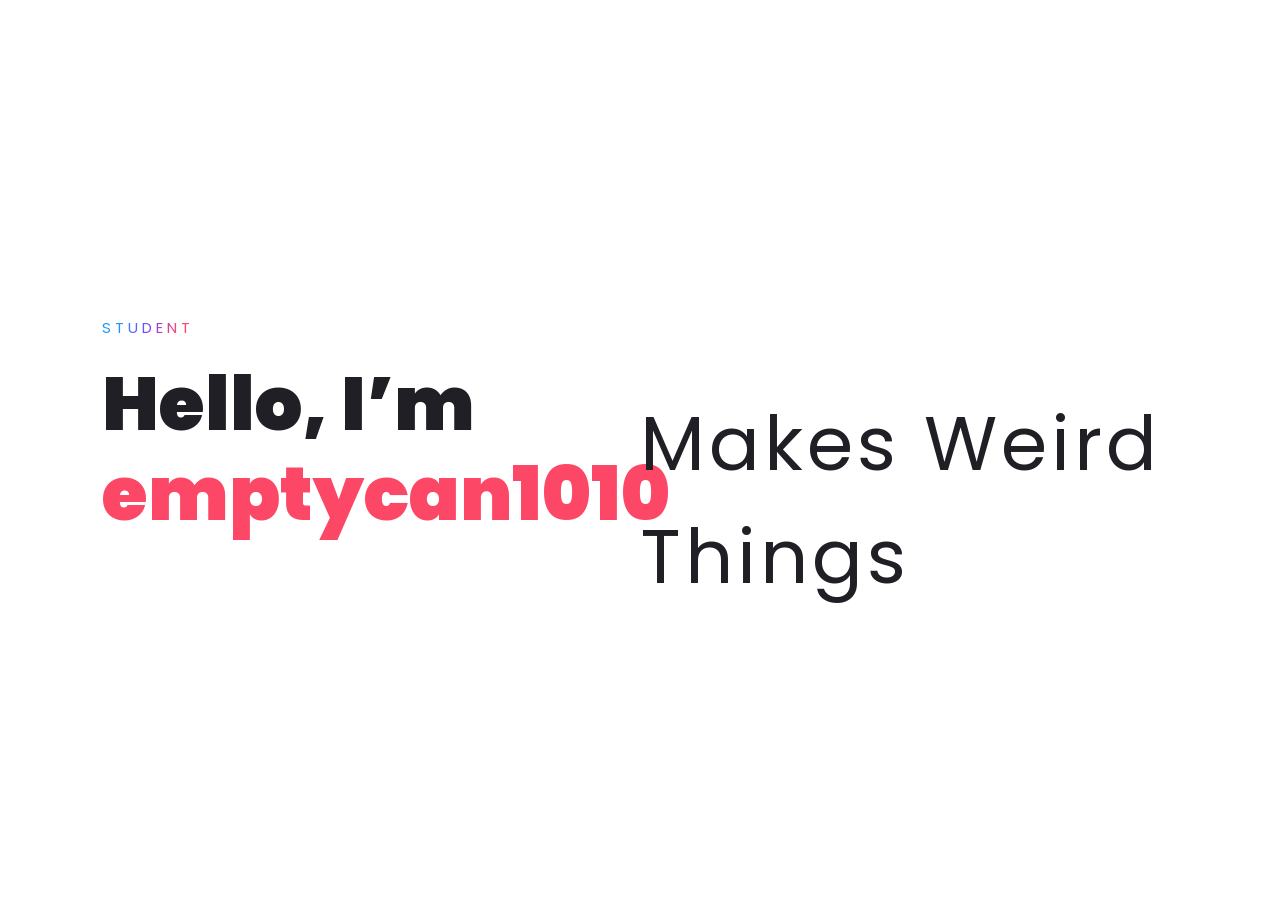
<file: index.html>
<!DOCTYPE html>
<html lang="en">
<head>
    <meta charset="UTF-8">
    <title>Personal Website</title>
    <!----CSS link----->
    <link rel="stylesheet" href="style.css">
</head>
<body>
    <div class="hero">
<!--         <nav>
            <img src="./logo.png" class="logo">
        </nav> -->

        <div class="content">
            <span class="title">Student</span>
            <h1>Hello, I’m <span>emptycan1010</span></h1>
            <!-- <p>Makes <span>Weird</span> Things</p> -->
        </div>
        <div class="right">
            <p>Makes <span>Weird</span> Things</p>
        </div>
<!--             <a href="#" class="btn">Download CV</a> -->
    </div>

</body>
</html>
</file>
<file: style.css>
@import url('https://fonts.googleapis.com/css2?family=Poppins:wght@400;500;600;700&display=swap');

*{
    margin: 0;
    padding: 0;
    box-sizing: border-box;
    font-family: 'Poppins', sans-serif;
}
a{
    text-decoration: none;
}
.hero{
    width: 100%;
    height: 100vh;
    /* background: url(img/bg1.jpg); */
    background-size: cover;
}
nav{
    display: flex;
    align-items: center;
    justify-content: space-between;
    padding: 30px 100px;
}
.logo{
    max-height: 60px;
}
nav ul li{
    list-style: none;
    display: inline-block;
    padding: 10px 20px;
}
nav ul li a{
    color: #1d1d24;
    position: relative;
    padding: 5px 0;
}
nav ul li a:hover{
    color: #fd4766;
}
nav ul li a:after{
    content: "";
    position: absolute;
    left: 0;
    width: 0;
    height: 3px;
    background: #fd4766;
    transition: .3s;
    bottom: 0;
}
nav ul li a:hover:after{
    width: 100%;
}
.btn{
    color: #fff;
    font-size: 16px;
    text-transform: uppercase;
    letter-spacing: 2px;
    padding: 16px 40px;
    border-radius: 500px;
    display: inline-block;
    font-weight: 500;
    transition: all .4s ease-in-out;
    background-size: 152% 100%;
    background: #fd4766;
    border: 2px solid #fd4766;
}
.btn:hover{
    background: transparent;
    border-color: #fd4766;
    color: #fd4766;
}
.content{
    position: absolute;
    top: 35%;
    left: 8%;
}
.right{
    position: absolute;
    top: 43%;
    left: 50%
}
.right p{
    color: #1f1f25;
    font-size: 75px;
    letter-spacing: 4px;
    margin-bottom: 20px;
    
    /* background: linear-gradient(120deg, #1c99fe 20.69%, #7644ff 50.19%,#fd4766 79.69%); */
    /* -webkit-background-clip: text;
    -webkit-text-fill-color: transparent; */
}
.content .title{
    color: #1f1f25;
    font-size: 15px;
    text-transform: uppercase;
    letter-spacing: 4px;
    display: inline-block;
    margin-bottom: 20px;
    background: linear-gradient(120deg, #1c99fe 20.69%, #7644ff 50.19%,#fd4766 79.69%);
    -webkit-background-clip: text;
    -webkit-text-fill-color: transparent;
}
.content h1{
    color: #1f1f25;
    font-size: 75px;
    font-weight: 900;
    line-height: 90px;
    text-transform: inherit;
    width: 70%;
}
.content h1 span{
    color: #fd4766;
}
.content p{
    width: 55%;
    color: #757575;
    margin-top: 25px;
    margin-bottom: 30px;
}
</file>
